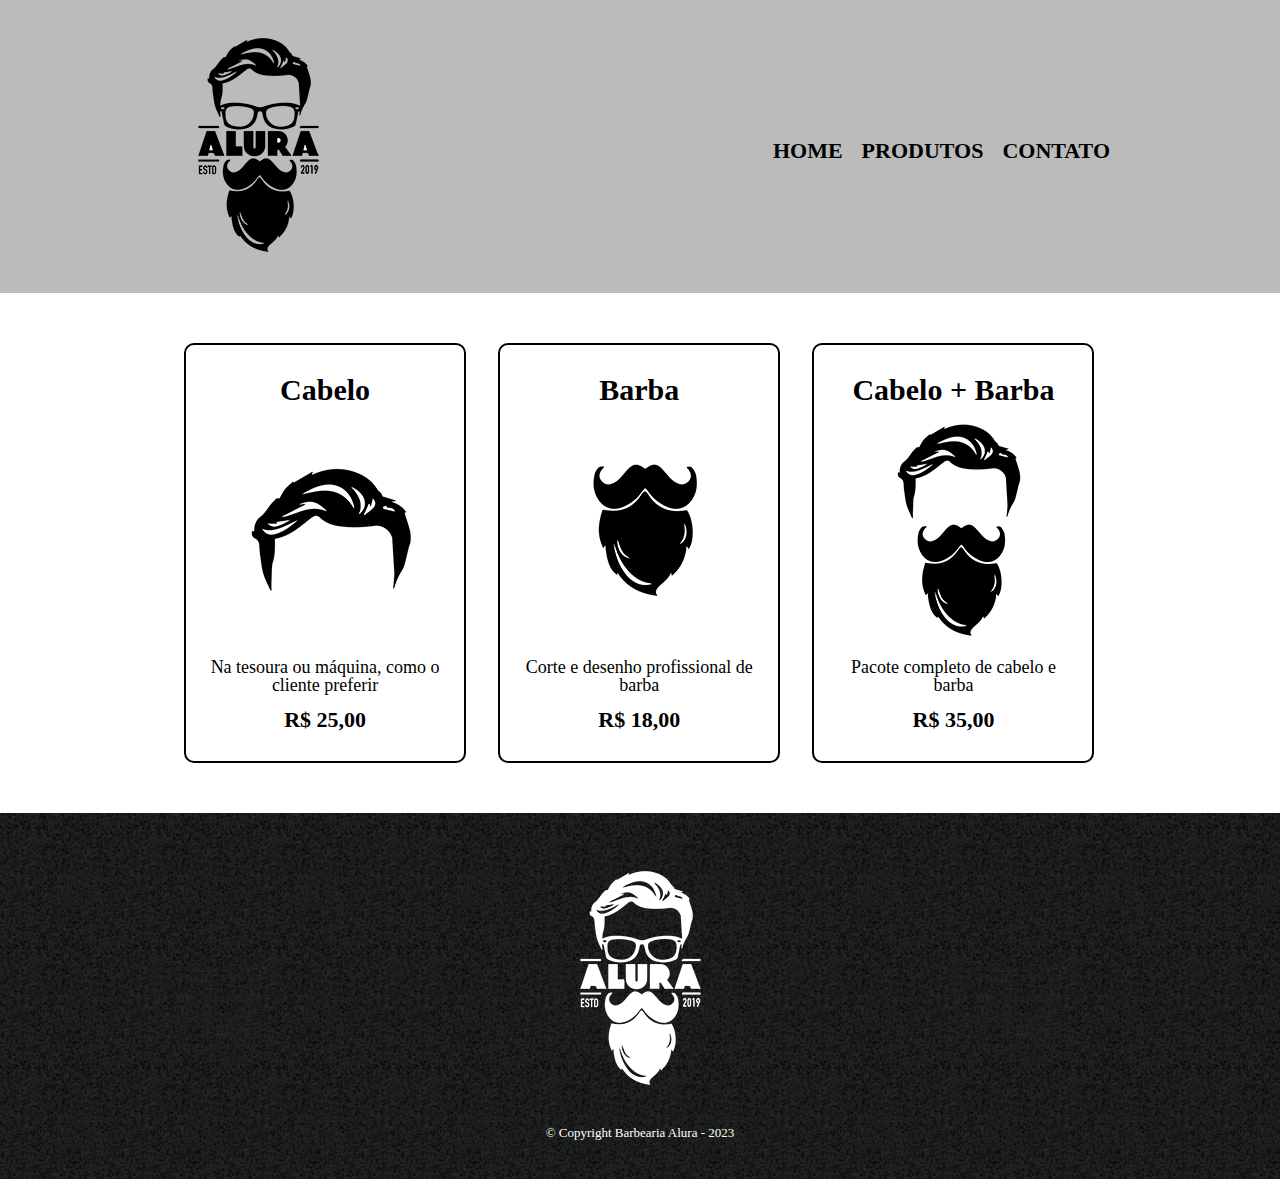
<file: index.html>
<!DOCTYPE html>

<html lang="pt-BR">

<head>

    <meta charset="UTF-8">
    <meta http-equiv="X-UA-Compatible" content="IE=edge">
    <meta name="viewport" content="width=device-width, initial-scale=1.0">

    <title>Produtos - Barbearia Alura</title>

    <link rel="stylesheet" href="./src/css/reset.css">
    <link rel="stylesheet" href="./src/css/produtos.css">

</head>
<body>

    <header>
        
        <div class="caixa">
            <h1>

                <img src="./src/imagens/logo.png">
            
            </h1>

            <nav>

                <ul>

                    <li><a href="./emBreve.html">Home</a></li>
                    <li><a href="./index.html">Produtos</a></li>
                    <li><a href="./emBreve.html">Contato</a></li>

                </ul>

            </nav>

        </div>

    </header>
    
    <main>

        <ul class="produtos">
        <li>

            <h2>Cabelo</h2>
            <img src="./src/imagens/cabelo.jpg">
            <p class="descricao-produto">Na tesoura ou máquina, como o cliente preferir</p>
            <p class="preco-produto">R$ 25,00</p>

        </li>
        <li>

            <h2>Barba</h2>
            <img src="./src/imagens/barba.jpg">
            <p class="descricao-produto">Corte e desenho profissional de barba</p>
            <p class="preco-produto">R$ 18,00</p>

        </li>
        <li>

            <h2>Cabelo + Barba</h2>
            <img src="./src/imagens/cabelo+barba.jpg">
            <p class="descricao-produto">Pacote completo de cabelo e barba</p>
            <p class="preco-produto">R$ 35,00</p>

        </li>
        </ul>

    </main>

    <footer>

        <img src="./src/imagens/logo-branco.png">
        <p class="copyright">&copy; Copyright Barbearia Alura - 2023</p>        
    
    </footer>

</body>
</html>
</file>
<file: src/css/produtos.css>
header{
    background: #BBBBBB;
    padding: 20px 0;
}

.caixa{
    position: relative;
    width: 940px;
    margin: 0 auto;
}

nav{
    position: absolute;
    top: 120px;
    right: 0;
}

nav li {
    display: inline;
    margin: 0 0 0 15px;
}

nav a {
    text-transform: uppercase;
    color: black;
    font-weight: bold;
    font-size: 22px;
    text-decoration: none;
}

nav a:hover{
    color: #c78c19;
    text-decoration: underline;
}

.produtos{
    width: 940px;
    margin: 0 auto;
    padding: 50px 0;
}

.produtos li {
    display: inline-block;
    text-align: center;
    width: 30%;
    vertical-align: top;
    margin: 0 1.5%;
    padding: 30px 20px;
    box-sizing: border-box;
    border: 2px solid black;
    border-radius: 10px;
}

.produtos li:hover{
    border-color: #c78c19;
}

.produtos li:hover h2{
    font-size: 35px;
}

.produtos li:active{
    border-color: green;
}

.produtos h2{
    font-size: 30px;
    font-weight: bold;
}

.descricao-produto{
    font-size: 18px;
}

.preco-produto{
    font-size: 22px;
    font-weight:bold;
    margin-top: 15px;
}

footer{
    background: url("/src/imagens/bg.jpg");
    text-align: center;
    padding: 40px 0;
}

.copyright{
    color: white;
    font-size: 13px;
    margin-top: 20px;
}
</file>
